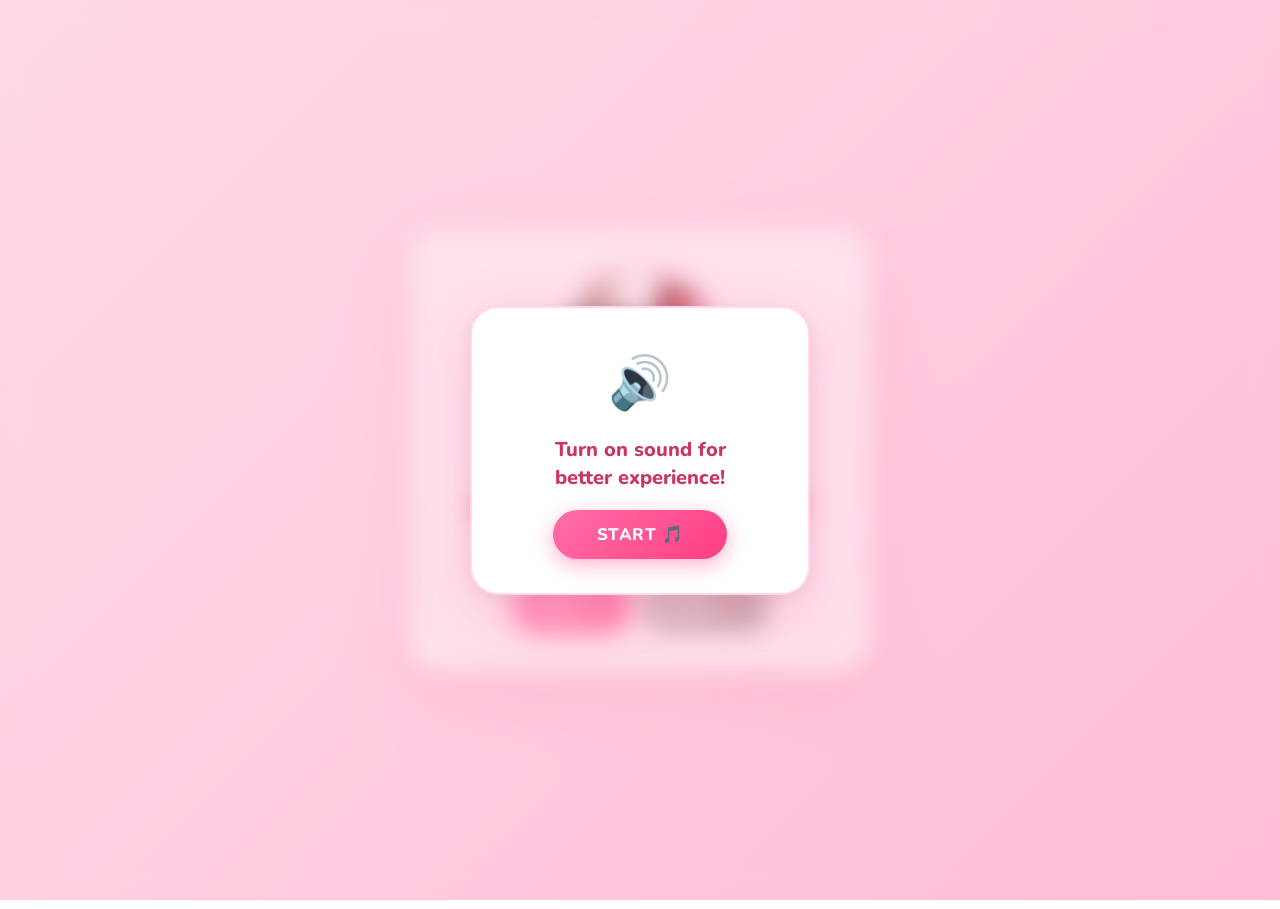
<file: index.html>
<!doctype html>
<html lang="en">
  <head>
    <meta charset="UTF-8" />
    <meta name="viewport" content="width=device-width, initial-scale=1.0" />
    <meta
      name="description"
      content="A playful date proposal and date-planning experience."
    />
    <title>Say Yes!</title>
    <link rel="stylesheet" href="./styles.css" />
    <script>
      // Set to a full origin only when the proposal API is hosted elsewhere.
      window.DATE_PROPOSAL_API_BASE = "";
    </script>
    <script src="./script.js" defer></script>
  </head>
  <body>
    <div id="app"></div>
  </body>
</html>
</file>
<file: styles.css>
@import url('https://fonts.googleapis.com/css2?family=Nunito:wght@400;600;700;800;900&display=swap');

* { box-sizing: border-box; margin: 0; padding: 0; }

body {
  font-family: 'Nunito', sans-serif;
  background: linear-gradient(135deg, #ffe4f0 0%, #ffd6e8 40%, #ffb3d4 100%);
  min-height: 100vh;
  overflow: hidden;
}

/* ══════════════════════════════════════
   FLOATING BACKGROUND PARTICLES
══════════════════════════════════════ */
.bg-layer {
  position: fixed;
  inset: 0;
  pointer-events: none;
  z-index: 0;
  overflow: hidden;
}
.bg-particle {
  position: absolute;
  bottom: -60px;
  animation: floatUp linear infinite;
  will-change: transform, opacity;
  user-select: none;
}
@keyframes floatUp {
  0%   { transform: translateY(0) translateX(0) rotate(0deg) scale(1);   opacity: 0; }
  8%   { opacity: 1; }
  50%  { transform: translateY(-50vh) translateX(var(--sway-x, 30px)) rotate(180deg) scale(1.1); }
  90%  { opacity: 0.5; }
  100% { transform: translateY(-110vh) translateX(calc(var(--sway-x, 30px) * 0.4)) rotate(360deg) scale(0.7); opacity: 0; }
}

/* ══════════════════════════════════════
   SCREEN ENTER ANIMATION
══════════════════════════════════════ */
.screen-enter {
  animation: screenSlideIn 0.55s cubic-bezier(0.22, 1, 0.36, 1) both;
}
@keyframes screenSlideIn {
  0%   { opacity: 0; transform: translateY(22px) scale(0.97); }
  60%  { opacity: 1; }
  100% { opacity: 1; transform: translateY(0) scale(1); }
}

/* ══════════════════════════════════════
   TRANSITION OVERLAY (heart burst)
══════════════════════════════════════ */
.tr-overlay {
  position: fixed;
  inset: 0;
  display: flex;
  align-items: center;
  justify-content: center;
  z-index: 999999;
  pointer-events: none;
  background: radial-gradient(ellipse at center, rgba(255,180,210,0.82) 0%, rgba(255,210,230,0.6) 60%, transparent 100%);
}
.tr-overlay--in  { animation: trFadeIn 0.48s cubic-bezier(0.22,1,0.36,1) both; }
.tr-overlay--out { animation: trFadeOut 0.5s cubic-bezier(0.22,1,0.36,1) both; }
@keyframes trFadeIn  { from { opacity: 0; } to { opacity: 1; } }
@keyframes trFadeOut { from { opacity: 1; } to { opacity: 0; } }

.tr-center {
  position: relative;
  width: 0; height: 0;
  display: flex;
  align-items: center;
  justify-content: center;
}
.tr-big-heart {
  font-size: 64px;
  position: absolute;
  animation: trHeartPop 0.55s cubic-bezier(0.34, 1.56, 0.64, 1) both;
  filter: drop-shadow(0 0 20px rgba(255,61,130,0.6));
}
@keyframes trHeartPop {
  0%   { transform: scale(0) rotate(-15deg); opacity: 0; }
  50%  { transform: scale(1.25) rotate(5deg); opacity: 1; }
  100% { transform: scale(1) rotate(0deg); opacity: 1; }
}

.tr-particle {
  position: absolute;
  animation: trBurst 0.55s cubic-bezier(0.22, 1, 0.36, 1) both;
  transform-origin: center;
}
@keyframes trBurst {
  0%   { transform: rotate(var(--angle)) translateX(0) scale(0); opacity: 0; }
  30%  { opacity: 1; }
  100% { transform: rotate(var(--angle)) translateX(var(--dist)) scale(1.1); opacity: 0; }
}

/* ══════════════════════════════════════
   LAYOUT
══════════════════════════════════════ */
.page {
  position: relative;
  z-index: 1;
  min-height: 100vh;
  display: flex;
  align-items: center;
  justify-content: center;
}

/* ══════════════════════════════════════
   PROPOSAL CARD
══════════════════════════════════════ */
.card {
  background: rgba(255,255,255,0.82);
  backdrop-filter: blur(16px);
  border-radius: 32px;
  padding: 36px 44px 40px;
  box-shadow: 0 20px 60px rgba(255,100,150,0.25), 0 4px 20px rgba(0,0,0,0.06);
  text-align: center;
  max-width: 460px;
  width: calc(100vw - 48px);
  border: 2px solid rgba(255,255,255,0.65);
  animation: float 3.8s ease-in-out infinite;
  position: relative; z-index: 1;
}
@keyframes float {
  0%, 100% { transform: translateY(0); }
  50%       { transform: translateY(-9px); }
}

.bear-gif  { width: 160px; height: 160px; object-fit: contain; border-radius: 50%; border: 4px solid #ffb3d4; box-shadow: 0 8px 24px rgba(255,100,150,0.2); margin-bottom: 20px; }
.question  { font-size: 1.8rem; font-weight: 900; color: #c0215e; line-height: 1.3; margin-bottom: 8px; }
.sub       { font-size: 0.95rem; color: #e05b8a; font-weight: 600; margin-bottom: 24px; min-height: 1.4em; }
.btns-row  { display: flex; justify-content: center; gap: 12px; flex-wrap: wrap; }

/* ══════════════════════════════════════
   SHARED BUTTONS
══════════════════════════════════════ */
.btn {
  font-family: 'Nunito', sans-serif; font-size: 1.05rem; font-weight: 800;
  padding: 13px 30px; border-radius: 50px; border: none; cursor: pointer;
  transition: transform 0.18s cubic-bezier(0.34,1.56,0.64,1), box-shadow 0.18s;
  white-space: nowrap; user-select: none; position: relative; z-index: 1;
}
.btn-yes  { background: linear-gradient(135deg,#ff6fa8,#ff3d82); color: white; box-shadow: 0 6px 20px rgba(255,61,130,.4); }
.btn-yes:hover  { transform: scale(1.08); box-shadow: 0 10px 28px rgba(255,61,130,.55); }
.btn-yes:active { transform: scale(0.96); }

.btn-no { background: linear-gradient(135deg,#b8b8b8,#909090); color: white; box-shadow: 0 4px 14px rgba(0,0,0,.18); z-index: 9999; cursor: not-allowed; font-size: 0.88rem; }
.btn-no--unlocked { cursor: pointer; background: linear-gradient(135deg,#888,#555); animation: shake 0.45s ease-in-out; }
.btn-no--unlocked:hover { transform: scale(1.05); }
@keyframes shake { 0%,100%{transform:rotate(0)} 20%{transform:rotate(-4deg)} 40%{transform:rotate(4deg)} 60%{transform:rotate(-3deg)} 80%{transform:rotate(3deg)} }

.btn-next { background: linear-gradient(135deg,#b39dfa,#7c3aed); color: white; box-shadow: 0 6px 20px rgba(124,58,237,.4); margin-top: 18px; }
.btn-next:hover { transform: scale(1.08); box-shadow: 0 10px 28px rgba(124,58,237,.5); }

/* ══════════════════════════════════════
   POPUP OVERLAY
══════════════════════════════════════ */
.overlay { position: fixed; inset: 0; background: rgba(0,0,0,.4); backdrop-filter: blur(5px); display: flex; align-items: center; justify-content: center; z-index: 99999; animation: fadeIn .3s ease-out; }
@keyframes fadeIn { from{opacity:0} to{opacity:1} }
.popup { background: white; border-radius: 28px; padding: 36px 40px; text-align: center; max-width: 340px; width: calc(100vw - 48px); box-shadow: 0 24px 64px rgba(0,0,0,.22); animation: popUp .35s cubic-bezier(.34,1.56,.64,1); }
@keyframes popUp { from{transform:scale(.72) translateY(16px);opacity:0} to{transform:scale(1) translateY(0);opacity:1} }
.popup-question { font-size: 1.4rem; font-weight: 900; color: #c0215e; margin-bottom: 24px; line-height: 1.3; }
.popup-final    { font-size: 1.05rem; font-weight: 700; color: #c0215e; margin-bottom: 24px; line-height: 1.5; }
.popup-btns     { display: flex; gap: 12px; justify-content: center; }
.btn-popup-yes  { background: linear-gradient(135deg,#ff6fa8,#ff3d82); color: white; box-shadow: 0 6px 18px rgba(255,61,130,.35); padding: 11px 28px; }
.btn-popup-yes:hover { transform: scale(1.07); }
.btn-popup-no   { background: linear-gradient(135deg,#d0d0d0,#aaa); color: white; box-shadow: 0 4px 12px rgba(0,0,0,.12); padding: 11px 28px; }
.btn-popup-no:hover  { transform: scale(1.05); }

/* ══════════════════════════════════════
   YES / CELEBRATION SCREEN
══════════════════════════════════════ */
.yes-screen { position: relative; z-index: 1; min-height: 100vh; display: flex; align-items: center; justify-content: center; background: linear-gradient(135deg,#ffe4f0,#ffc2df,#ff94c2); }
.yes-content { text-align: center; background: rgba(255,255,255,.88); backdrop-filter: blur(16px); border-radius: 32px; padding: 44px 52px; box-shadow: 0 20px 60px rgba(255,100,150,.28); border: 2px solid rgba(255,255,255,.65); display: flex; flex-direction: column; align-items: center; }
.yes-gif     { width: 190px; height: 190px; object-fit: contain; border-radius: 50%; border: 4px solid #ffb3d4; box-shadow: 0 8px 24px rgba(255,100,150,.28); margin-bottom: 20px; }
.yes-title   { font-size: 2.8rem; font-weight: 900; color: #c0215e; margin-bottom: 8px; animation: bounce .7s cubic-bezier(.34,1.56,.64,1) .1s both; }
@keyframes bounce { 0%{transform:scale(.4);opacity:0} 70%{transform:scale(1.12)} 100%{transform:scale(1);opacity:1} }
.yes-sub     { font-size: 1.2rem; font-weight: 700; color: #e05b8a; }

.confirmed-emoji   { font-size: 3rem; margin-bottom: 14px; }
.confirmed-message {
  font-size: 1.05rem; font-weight: 700; color: #c0215e;
  line-height: 1.6; margin: 4px 0 8px; text-align: center;
}
.confirmed-message strong { font-weight: 900; }
.confirmed-vibes  { display: flex; flex-wrap: wrap; gap: 8px; justify-content: center; margin-top: 12px; }
.confirmed-outfit { display: flex; flex-wrap: wrap; gap: 8px; justify-content: center; margin-top: 8px; }
.confirmed-vibe-tag { background: rgba(255,100,150,.12); border: 1.5px solid #ffb3d4; border-radius: 20px; padding: 5px 14px; font-size: .85rem; font-weight: 700; color: #c0215e; }

/* ══════════════════════════════════════
   DATE PICKER — ultra compact
══════════════════════════════════════ */
.dp-page {
  position: relative; z-index: 1;
  height: 100vh; overflow-y: auto; align-items: flex-start; padding: 10px 0 16px;
}
.dp-card {
  background: rgba(255,255,255,.9); backdrop-filter: blur(16px);
  border-radius: 22px; padding: 16px 18px 18px;
  max-width: 380px; width: calc(100vw - 28px); margin: auto;
  box-shadow: 0 12px 40px rgba(255,100,150,.2); border: 2px solid rgba(255,255,255,.65);
}
.dp-title { font-size: 1.15rem; font-weight: 900; color: #c0215e; text-align: center; margin-bottom: 10px; }

.cal-header { display: flex; align-items: center; justify-content: space-between; margin-bottom: 6px; }
.cal-month-label { font-size: .88rem; font-weight: 800; color: #c0215e; }
.cal-nav { background: none; border: none; font-size: 1.3rem; cursor: pointer; color: #e05b8a; padding: 2px 8px; border-radius: 8px; transition: background .15s; line-height: 1; }
.cal-nav:hover { background: rgba(255,100,150,.12); }

.cal-grid { display: grid; grid-template-columns: repeat(7,1fr); gap: 2px; margin-bottom: 10px; }
.cal-day-name { text-align: center; font-size: .6rem; font-weight: 800; color: #e05b8a; padding: 2px 0 4px; text-transform: uppercase; }
.cal-day { aspect-ratio: 1; display: flex; align-items: center; justify-content: center; border-radius: 50%; border: none; background: transparent; font-family: 'Nunito',sans-serif; font-size: .75rem; font-weight: 700; cursor: pointer; color: #333; transition: background .15s, transform .15s; }
.cal-day:hover:not(:disabled) { background: rgba(255,100,150,.15); transform: scale(1.12); }
.cal-day--today    { border: 2px solid #ff6fa8; color: #c0215e; }
.cal-day--selected { background: linear-gradient(135deg,#ff6fa8,#ff3d82) !important; color: white !important; box-shadow: 0 3px 8px rgba(255,61,130,.4); transform: scale(1.12); }
.cal-day--past     { color: #ccc; cursor: not-allowed; }

.time-section  { margin-bottom: 10px; }
.time-label    { font-size: .78rem; font-weight: 800; color: #c0215e; margin-bottom: 8px; line-height: 1.4; }

/* ── Spinner time picker ── */
.spinner-row {
  display: flex; align-items: center; justify-content: center;
  gap: 6px; margin-bottom: 8px;
}
.spinner-col {
  display: flex; flex-direction: column; align-items: center; gap: 2px;
}
.spinner-arrow {
  background: none; border: none; cursor: pointer;
  font-size: .75rem; color: #e05b8a; padding: 2px 10px;
  border-radius: 8px; transition: background .12s, transform .12s;
  line-height: 1;
}
.spinner-arrow:hover { background: rgba(255,100,150,.12); transform: scale(1.2); }
.spinner-arrow:active { transform: scale(0.9); }
.spinner-value {
  background: linear-gradient(135deg,#ff6fa8,#ff3d82);
  color: white; font-size: 1.45rem; font-weight: 900;
  min-width: 56px; height: 56px; border-radius: 16px;
  display: flex; align-items: center; justify-content: center;
  box-shadow: 0 4px 14px rgba(255,61,130,.35);
  letter-spacing: -0.5px;
  transition: transform .15s cubic-bezier(.34,1.56,.64,1);
}
.spinner-label {
  font-size: .58rem; font-weight: 800; color: #e05b8a;
  text-transform: uppercase; letter-spacing: .06em; margin-top: 1px;
}
.spinner-colon {
  font-size: 1.8rem; font-weight: 900; color: #ffb3d4;
  margin-bottom: 20px; line-height: 1;
}

.dp-preview { font-size: .78rem; font-weight: 700; color: #c0215e; background: rgba(255,100,150,.08); border: 1.5px solid #ffb3d4; border-radius: 12px; padding: 7px 12px; text-align: center; margin-bottom: 10px; }

.btn-confirm { width: 100%; background: linear-gradient(135deg,#ff6fa8,#ff3d82); color: white; box-shadow: 0 6px 20px rgba(255,61,130,.4); font-size: .95rem; padding: 12px; border-radius: 14px; }
.btn-confirm:hover:not(:disabled) { transform: scale(1.02); box-shadow: 0 10px 26px rgba(255,61,130,.5); }
.btn-confirm--disabled { background: linear-gradient(135deg,#d0d0d0,#b0b0b0); box-shadow: none; cursor: not-allowed; color: rgba(255,255,255,.8); }

/* ══════════════════════════════════════
   VIBES PAGE
══════════════════════════════════════ */
.vp-page  { position: relative; z-index: 1; height: 100vh; overflow-y: auto; align-items: center; padding: 16px 0 24px; }
.vp-card  { background: rgba(255,255,255,.9); backdrop-filter: blur(16px); border-radius: 24px; padding: 22px 22px 26px; max-width: 400px; width: calc(100vw - 28px); margin: auto; box-shadow: 0 12px 40px rgba(255,100,150,.2); border: 2px solid rgba(255,255,255,.65); }
.vp-sub   { text-align: center; font-size: .82rem; font-weight: 600; color: #e05b8a; margin-top: -6px; margin-bottom: 16px; }

.vibes-grid { display: grid; grid-template-columns: repeat(2,1fr); gap: 8px; margin-bottom: 12px; }
.vibe-btn { font-family: 'Nunito',sans-serif; font-size: .95rem; font-weight: 800; padding: 14px 10px; border-radius: 18px; border: 2px solid #f0c0d4; background: white; cursor: pointer; color: #888; transition: all .2s cubic-bezier(.34,1.56,.64,1); text-align: center; }
.vibe-btn:hover { border-color: #ff6fa8; color: #c0215e; transform: scale(1.04); }
.vibe-btn--active { background: linear-gradient(135deg,#ff6fa8,#ff3d82); border-color: transparent; color: white; box-shadow: 0 4px 14px rgba(255,61,130,.35); transform: scale(1.03); }

.others-tags { display: flex; flex-wrap: wrap; gap: 6px; margin-bottom: 12px; }
.others-tag  { background: rgba(255,100,150,.1); border: 1.5px solid #ffb3d4; border-radius: 20px; padding: 4px 12px; font-size: .78rem; font-weight: 700; color: #c0215e; }

.others-popup { max-width: 310px; }
.others-hint  { font-size: .8rem; font-weight: 600; color: #e05b8a; margin-bottom: 14px; margin-top: -8px; }
.others-inputs { display: flex; flex-direction: column; gap: 8px; margin-bottom: 18px; }
.others-input  { font-family: 'Nunito',sans-serif; font-size: .9rem; font-weight: 700; padding: 10px 14px; border-radius: 12px; border: 2px solid #f0c0d4; outline: none; color: #333; transition: border .15s; }
.others-input:focus { border-color: #ff6fa8; }
.others-input::placeholder { color: #ccc; font-weight: 600; }

/* ══════════════════════════════════════
   WELCOME / START OVERLAY
══════════════════════════════════════ */
.welcome-overlay {
  position: fixed; inset: 0; z-index: 999999;
  display: flex; align-items: center; justify-content: center;
  background: rgba(255, 200, 220, 0.45);
  backdrop-filter: blur(12px);
  -webkit-backdrop-filter: blur(12px);
}

.welcome-card {
  background: white;
  border-radius: 28px;
  padding: 40px 36px 34px;
  box-shadow: 0 20px 60px rgba(255, 100, 160, 0.25), 0 4px 20px rgba(0,0,0,0.08);
  display: flex; flex-direction: column; align-items: center; gap: 18px;
  max-width: 340px; width: 88vw;
  animation: welcomePop .4s cubic-bezier(.34,1.56,.64,1) both;
  border: 2px solid rgba(255, 160, 200, 0.4);
}
@keyframes welcomePop {
  from { transform: scale(.7) translateY(30px); opacity: 0; }
  to   { transform: scale(1) translateY(0);    opacity: 1; }
}

.welcome-icon {
  font-size: 3.2rem;
  animation: speakerPulse 1.2s ease-in-out infinite alternate;
}
@keyframes speakerPulse {
  from { transform: scale(1);    filter: drop-shadow(0 0 0 rgba(255,100,160,0)); }
  to   { transform: scale(1.18); filter: drop-shadow(0 0 12px rgba(255,100,160,.5)); }
}

.welcome-title {
  font-family: 'Nunito', sans-serif;
  font-size: 1.25rem; font-weight: 800;
  color: #cc3366; text-align: center;
  line-height: 1.4; margin: 0;
}

.welcome-start-btn {
  font-size: 1.05rem !important;
  padding: 13px 44px !important;
  letter-spacing: .5px;
}

/* ══════════════════════════════════════
   DAMN I'M COOKED FLASH
══════════════════════════════════════ */
.cooked-overlay {
  position: fixed; inset: 0; z-index: 999998;
  display: flex; align-items: center; justify-content: center;
  pointer-events: none;
  animation: cookedFadeIn 0.2s ease-out both;
}
@keyframes cookedFadeIn { from{opacity:0} to{opacity:1} }

.cooked-card {
  display: flex; flex-direction: column; align-items: center; gap: 12px;
  background: rgba(20,5,5,0.93); backdrop-filter: blur(10px);
  border: 2px solid rgba(255,80,0,.55); border-radius: 24px;
  padding: 20px 24px 18px;
  box-shadow: 0 0 40px rgba(255,60,0,.35), 0 8px 32px rgba(0,0,0,.5);
  animation: cookedPop .28s cubic-bezier(.34,1.56,.64,1) both;
  max-width: 320px; width: 90vw;
}
@keyframes cookedPop { from{transform:scale(.6) rotate(-6deg);opacity:0} to{transform:scale(1) rotate(0deg);opacity:1} }

.cooked-video {
  width: 100%; border-radius: 14px;
  max-height: 220px; object-fit: cover;
  border: 2px solid rgba(255,80,0,.35);
}

.cooked-text {
  font-family: 'Nunito', sans-serif; font-size: 1.4rem; font-weight: 900;
  color: #ff6030; letter-spacing: -.5px; white-space: nowrap;
  text-shadow: 0 0 20px rgba(255,80,0,.6);
  margin: 0;
}

/* ══════════════════════════════════════
   MEME POPUP (stage 3)
══════════════════════════════════════ */
.popup--meme { max-width: 360px; }
.popup-meme-gif {
  width: 100%; max-height: 220px; object-fit: cover;
  border-radius: 16px; margin-bottom: 14px;
  border: 2px solid #ffb3d4;
  box-shadow: 0 4px 16px rgba(0,0,0,.15);
  animation: gifPop .35s cubic-bezier(.34,1.56,.64,1) both;
  display: block;
}
@keyframes gifPop { from{transform:scale(.8);opacity:0} to{transform:scale(1);opacity:1} }

/* ══════════════════════════════════════
   MUSIC BUTTON
══════════════════════════════════════ */
.music-btn {
  position: fixed; bottom: 20px; right: 20px; z-index: 9000;
  width: 46px; height: 46px; border-radius: 50%;
  background: rgba(255,255,255,0.88); backdrop-filter: blur(8px);
  border: 2px solid #ffb3d4; font-size: 1.3rem;
  box-shadow: 0 4px 14px rgba(255,100,150,.25);
  cursor: pointer; display: flex; align-items: center; justify-content: center;
  transition: transform .18s cubic-bezier(.34,1.56,.64,1), box-shadow .18s;
}
.music-btn:hover { transform: scale(1.15); box-shadow: 0 6px 20px rgba(255,100,150,.4); }

/* ══════════════════════════════════════
   DATE CARD PAGE
══════════════════════════════════════ */
.datecard-content {
  gap: 10px; padding: 16px 18px 18px; max-width: 400px; width: calc(100vw - 24px);
}
.datecard {
  background: linear-gradient(145deg, #fff5f9, #fff0f6);
  border: 2px solid #ffc4d9;
  border-radius: 20px; padding: 14px 16px 10px;
  width: 100%;
  box-shadow: 0 6px 20px rgba(255,100,150,.15);
}
.datecard-header {
  display: flex; align-items: center; justify-content: center; gap: 6px; margin-bottom: 10px;
}
.datecard-hearts { font-size: .95rem; opacity: 0.7; }
.datecard-title  { font-size: 1.05rem; font-weight: 900; color: #c0215e; }

.datecard-row {
  display: flex; align-items: flex-start; gap: 8px; margin-bottom: 8px;
}
.datecard-icon  { font-size: 1.05rem; margin-top: 1px; flex-shrink: 0; }
.datecard-label { font-size: .6rem; font-weight: 800; color: #e05b8a; text-transform: uppercase; letter-spacing: .06em; margin-bottom: 1px; }
.datecard-value { font-size: .82rem; font-weight: 800; color: #333; }
.datecard-tags  { display: flex; flex-wrap: wrap; gap: 4px; margin-top: 2px; }
.datecard-tag   { background: rgba(255,100,150,.1); border: 1.5px solid #ffb3d4; border-radius: 14px; padding: 2px 8px; font-size: .65rem; font-weight: 700; color: #c0215e; }

.datecard-footer {
  text-align: center; font-size: .78rem; font-weight: 800; color: #c0215e;
  margin-top: 8px; padding-top: 8px; border-top: 1.5px dashed #ffc4d9;
}

/* ── Countdown ── */
.countdown {
  margin-top: 14px; padding-top: 14px;
  border-top: 1.5px dashed #ffc4d9;
  display: flex; flex-direction: column; align-items: center; gap: 10px;
}
.countdown-label {
  font-size: .8rem; font-weight: 800; color: #c0215e;
  letter-spacing: .3px; margin: 0;
}
.countdown-tiles {
  display: flex; align-items: center; gap: 6px;
}
.countdown-tile {
  background: linear-gradient(135deg, #ff6fa8, #ff3d82);
  border-radius: 12px; padding: 8px 12px;
  display: flex; flex-direction: column; align-items: center;
  min-width: 52px;
  box-shadow: 0 4px 12px rgba(255,61,130,.3);
}
.countdown-num {
  font-family: 'Nunito', sans-serif; font-size: 1.45rem; font-weight: 900;
  color: white; line-height: 1; letter-spacing: -1px;
}
.countdown-unit {
  font-family: 'Nunito', sans-serif; font-size: .6rem; font-weight: 800;
  color: rgba(255,255,255,.85); text-transform: uppercase; letter-spacing: .5px;
  margin-top: 2px;
}
.countdown-sep {
  font-size: 1.4rem; font-weight: 900; color: #ff3d82;
  margin-bottom: 12px; line-height: 1;
}
.countdown-past {
  text-align: center; font-size: .95rem; font-weight: 800; color: #c0215e;
  margin-top: 12px; padding: 10px 16px;
  background: rgba(255,100,150,.1); border-radius: 14px;
  border: 1.5px solid #ffb3d4;
}

/* ── Action buttons ── */
.datecard-actions { display: flex; flex-direction: column; gap: 10px; width: 100%; }
.datecard-btn-copy {
  background: linear-gradient(135deg,#a78bfa,#7c3aed); color: white;
  box-shadow: 0 5px 16px rgba(124,58,237,.35); font-size: .95rem;
}
.datecard-btn-copy:hover { transform: scale(1.04); box-shadow: 0 8px 22px rgba(124,58,237,.45); }
.datecard-btn-link {
  background: linear-gradient(135deg,#ff6fa8,#ff3d82); color: white;
  box-shadow: 0 5px 16px rgba(255,61,130,.35); font-size: .95rem;
}
.datecard-btn-link:hover { transform: scale(1.04); box-shadow: 0 8px 22px rgba(255,61,130,.45); }
.datecard-btn-link:disabled { background: linear-gradient(135deg,#d0d0d0,#b0b0b0); box-shadow: none; cursor: not-allowed; }

/* ── Share link box ── */
.sharelink-box {
  background: rgba(255,255,255,.85); border: 2px solid #ffc4d9;
  border-radius: 18px; padding: 14px 16px; display: flex; flex-direction: column; gap: 10px;
}
.sharelink-label { font-size: .8rem; font-weight: 800; color: #c0215e; margin: 0; text-align: center; }
.sharelink-row   { display: flex; align-items: center; gap: 8px; }
.sharelink-url   {
  font-size: .72rem; font-weight: 700; color: #666;
  flex: 1; background: #fff5f9; border: 1.5px solid #f0c0d4;
  border-radius: 10px; padding: 7px 10px; word-break: break-all;
  line-height: 1.4;
}
.sharelink-copy-btn {
  font-size: 1rem; padding: 8px 12px; border-radius: 12px;
  background: rgba(255,100,150,.1); border: 1.5px solid #ffc4d9;
  cursor: pointer; flex-shrink: 0; font-family: 'Nunito',sans-serif;
  transition: background .15s, transform .15s;
}
.sharelink-copy-btn:hover { background: rgba(255,100,150,.2); transform: scale(1.08); }

.sharelink-response { display: flex; align-items: center; justify-content: space-between; gap: 8px; }
.response-label { font-size: .85rem; font-weight: 800; flex: 1; }
.response-label--pending { color: #aaa; }
.response-label--yes     { color: #22c55e; }
.response-label--no      { color: #f43f5e; }
.sharelink-check-btn {
  font-size: .78rem; padding: 7px 14px; border-radius: 20px;
  background: white; border: 2px solid #f0c0d4; cursor: pointer;
  font-family: 'Nunito',sans-serif; font-weight: 800; color: #c0215e;
  transition: all .15s;
}
.sharelink-check-btn:hover:not(:disabled) { background: rgba(255,100,150,.08); transform: scale(1.04); }
.sharelink-check-btn:disabled { opacity: .5; cursor: not-allowed; }

/* ══════════════════════════════════════
   OUTFIT PAGE
══════════════════════════════════════ */
.outfit-emoji  { font-size: 2.4rem; text-align: center; margin-bottom: 10px; }
.outfit-yesno  { display: flex; gap: 12px; justify-content: center; margin: 18px 0 20px; }
.outfit-choice-btn { font-family: 'Nunito',sans-serif; font-size: 1.05rem; font-weight: 800; padding: 14px 28px; border-radius: 50px; border: 2.5px solid #f0c0d4; background: white; cursor: pointer; color: #999; transition: all .2s cubic-bezier(.34,1.56,.64,1); min-width: 110px; text-align: center; }
.outfit-choice-btn:hover { border-color: #ff6fa8; color: #c0215e; transform: scale(1.05); }
.outfit-choice-btn--yes-active { background: linear-gradient(135deg,#ff6fa8,#ff3d82); border-color: transparent; color: white; box-shadow: 0 5px 16px rgba(255,61,130,.4); transform: scale(1.04); }
.outfit-choice-btn--no-active  { background: linear-gradient(135deg,#b0b0b0,#888); border-color: transparent; color: white; box-shadow: 0 4px 12px rgba(0,0,0,.18); transform: scale(1.04); }

.colours-section { margin-bottom: 4px; }
.colours-label   { display: block; font-size: .9rem; font-weight: 800; color: #c0215e; margin-bottom: 8px; }
.colours-input   { width: 100%; font-family: 'Nunito',sans-serif; font-size: .95rem; font-weight: 700; padding: 12px 16px; border-radius: 14px; border: 2px solid #f0c0d4; outline: none; color: #333; transition: border .15s; }
.colours-input:focus { border-color: #ff6fa8; }
.colours-input::placeholder { color: #ccc; font-weight: 600; }
.outfit-nah-msg  { text-align: center; font-size: .95rem; font-weight: 700; color: #e05b8a; margin-bottom: 4px; }
</file>
